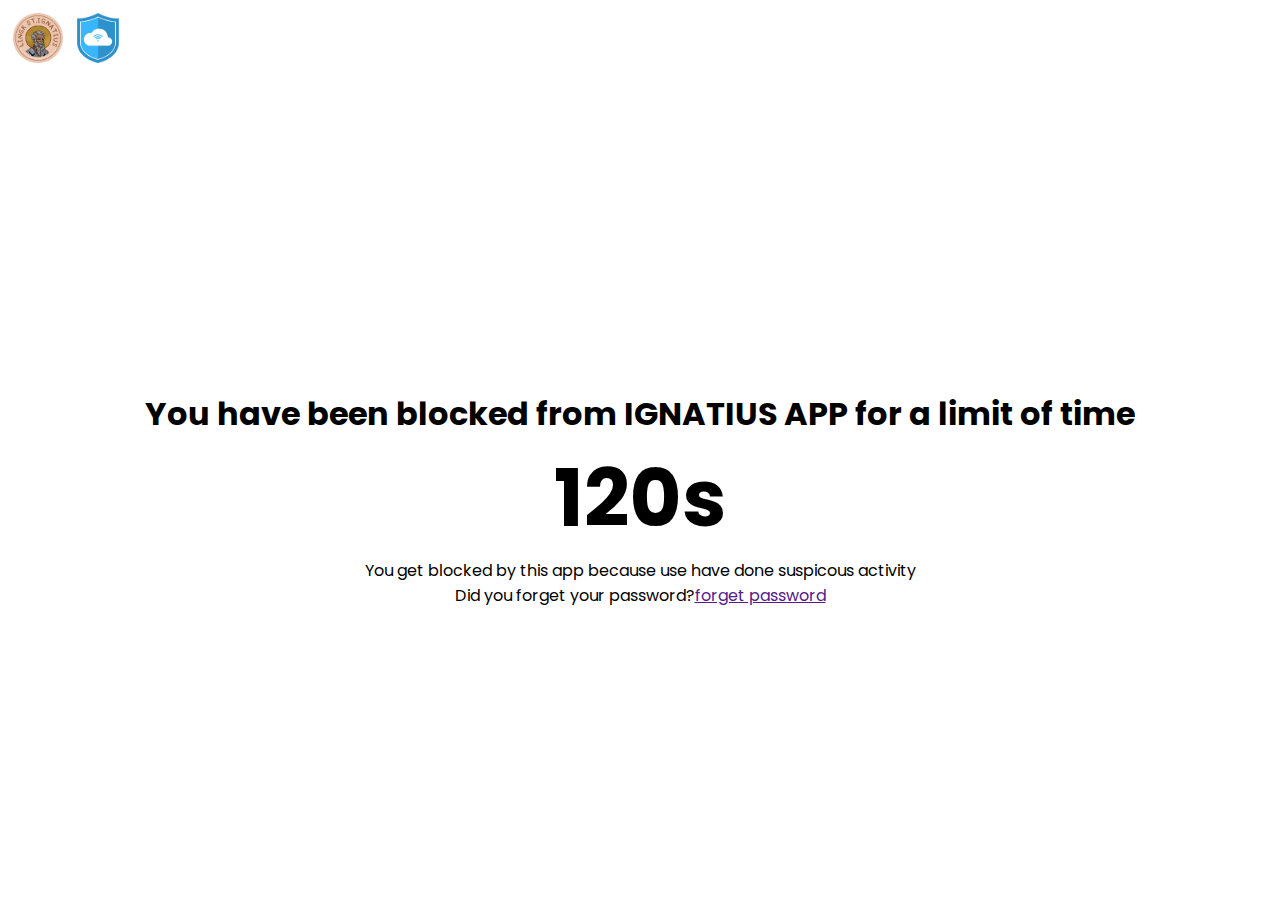
<file: blocked.html>
<!DOCTYPE html>
<html lang="en">
  <head>
    <meta charset="UTF-8" />
    <meta name="viewport" content="width=device-width, initial-scale=1.0" />
    <title>USER BLOCKED</title>
    <link rel="icon" href="Logo.ico" type="image/icon" />
    <link rel="stylesheet" href="blocked.css" />
    <link rel="preconnect" href="https://fonts.googleapis.com" />
    <link rel="preconnect" href="https://fonts.gstatic.com" crossorigin />
    <link
      href="https://fonts.googleapis.com/css2?family=Poppins:ital,wght@0,100;0,200;0,300;0,400;0,500;0,600;0,700;0,800;0,900;1,100;1,200;1,300;1,400;1,500;1,600;1,700;1,800;1,900&display=swap"
      rel="stylesheet"
    />
  </head>
  <body>
    <div class="logo">
      <img src="Logo.png" alt="" />
      <img src="Skydome.png" alt="" />
    </div>
    <div class="main">
      <h1>You have been blocked from IGNATIUS APP for a limit of time</h1>
      <h1 class="time" id="time">30s</h1>
      <p>
        You get blocked by this app because use have done suspicous activity
      </p>
      <p>Did you forget your password?<a href="">forget password</a></p>
    </div>
  </body>
  <script src="blocked.js"></script>
</html>
</file>
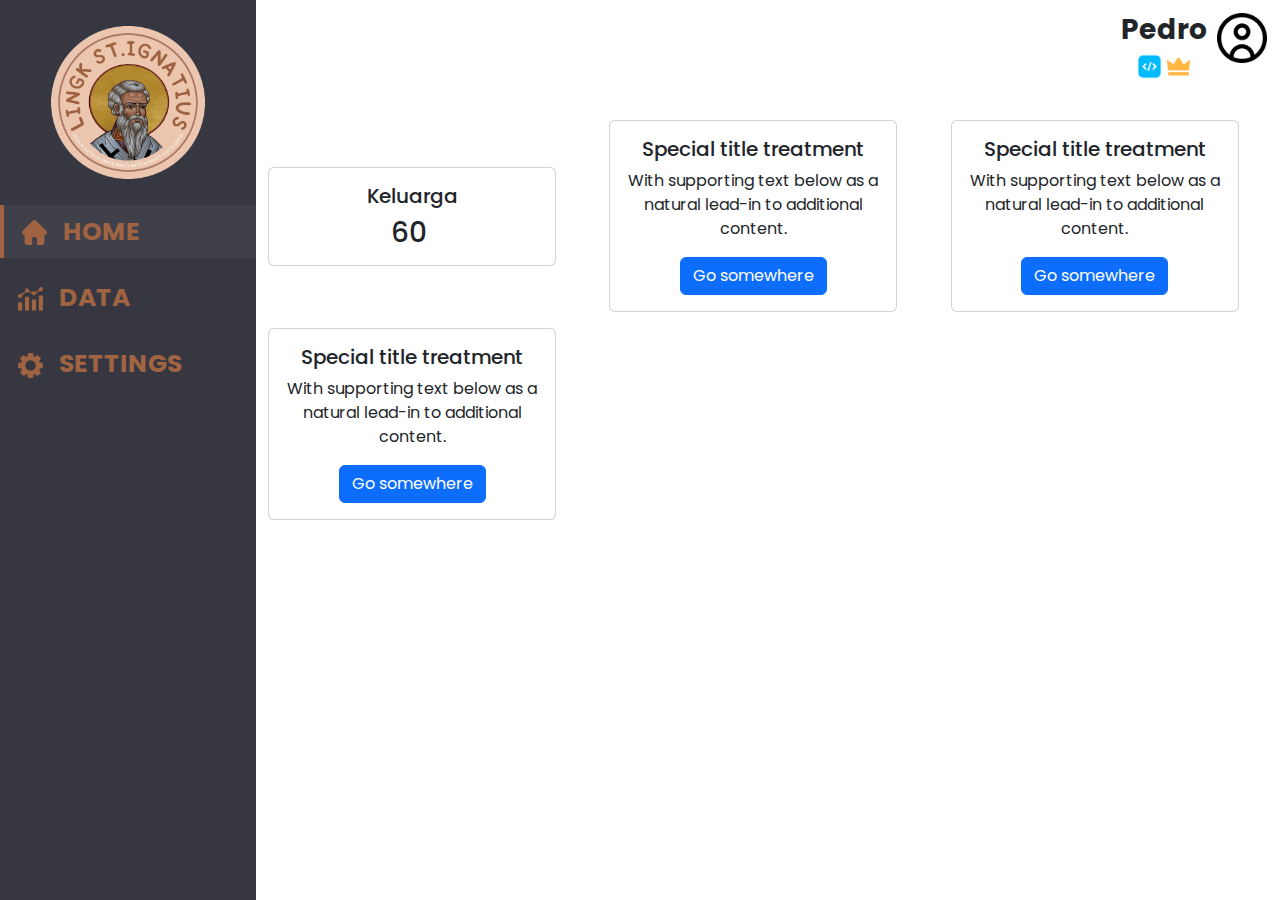
<file: main.html>
<!DOCTYPE html>
<html lang="en">
  <head>
    <meta charset="UTF-8" />
    <meta name="viewport" content="width=device-width, initial-scale=1.0" />
    <link rel="preconnect" href="https://fonts.googleapis.com" />
    <link rel="preconnect" href="https://fonts.gstatic.com" crossorigin />
    <link
      href="https://fonts.googleapis.com/css2?family=Poppins:ital,wght@0,100;0,200;0,300;0,400;0,500;0,600;0,700;0,800;0,900;1,100;1,200;1,300;1,400;1,500;1,600;1,700;1,800;1,900&display=swap"
      rel="stylesheet"
    />
    <link rel="stylesheet" href="StyleMain.css" />
    <link
      href="https://cdn.jsdelivr.net/npm/bootstrap@5.3.3/dist/css/bootstrap.min.css"
      rel="stylesheet"
      integrity="sha384-QWTKZyjpPEjISv5WaRU9OFeRpok6YctnYmDr5pNlyT2bRjXh0JMhjY6hW+ALEwIH"
      crossorigin="anonymous"
    />
    <title>Dashboard</title>
    <link rel="icon" type="image/icon" href="Logo.ico" />
  </head>
  <body>
    <div class="Main">
      <div class="Menu">
        <center>
          <img src="Logo.png" alt="" class="logo" />
          <br />
          <ul class="nav" style="border-radius: 0">
            <li class="nav-item">
              <a class="nav-link active" aria-current="page" href="#">
                <i><img src="home.png" /></i>
                HOME
              </a>
            </li>
            <li class="nav-item">
              <a class="nav-link" aria-current="page" href="#">
                <i><img src="data-analytics.png" /></i>
                DATA
              </a>
            </li>
            <li class="nav-item">
              <a class="nav-link" aria-current="page" href="#">
                <i><img src="settings.png" /></i>
                SETTINGS
              </a>
            </li>
          </ul>
        </center>
      </div>
      <div class="display2">
        <div class="Profile">
          <div class="text">
            <h3>
              <strong>Pedro</strong>
              <br />
              <span class="badge">
                <i><img src="code.png" /></i>
                <i><img src="crown.png" /></i>
              </span>
            </h3>
          </div>
          <img src="user.png" alt="" class="user" />
        </div>
        <div class="content">
          <div class="container text-center">
            <div class="row align-items-center">
              <div class="col">
                <div class="card text-center mb-3" style="width: 18rem">
                  <div class="card-body">
                    <h5 class="card-title">Keluarga</h5>
                    <h3 class="card-text">60</h3>
                  </div>
                </div>
              </div>
              <div class="col">
                <div class="card text-center mb-3" style="width: 18rem">
                  <div class="card-body">
                    <h5 class="card-title">Special title treatment</h5>
                    <p class="card-text">
                      With supporting text below as a natural lead-in to
                      additional content.
                    </p>
                    <a href="#" class="btn btn-primary">Go somewhere</a>
                  </div>
                </div>
              </div>
              <div class="col">
                <div class="card text-center mb-3" style="width: 18rem">
                  <div class="card-body">
                    <h5 class="card-title">Special title treatment</h5>
                    <p class="card-text">
                      With supporting text below as a natural lead-in to
                      additional content.
                    </p>
                    <a href="#" class="btn btn-primary">Go somewhere</a>
                  </div>
                </div>
              </div>
              <div class="col">
                <div class="card text-center mb-3" style="width: 18rem">
                  <div class="card-body">
                    <h5 class="card-title">Special title treatment</h5>
                    <p class="card-text">
                      With supporting text below as a natural lead-in to
                      additional content.
                    </p>
                    <a href="#" class="btn btn-primary">Go somewhere</a>
                  </div>
                </div>
              </div>
            </div>
          </div>
        </div>
      </div>
    </div>
  </body>
</html>
</file>
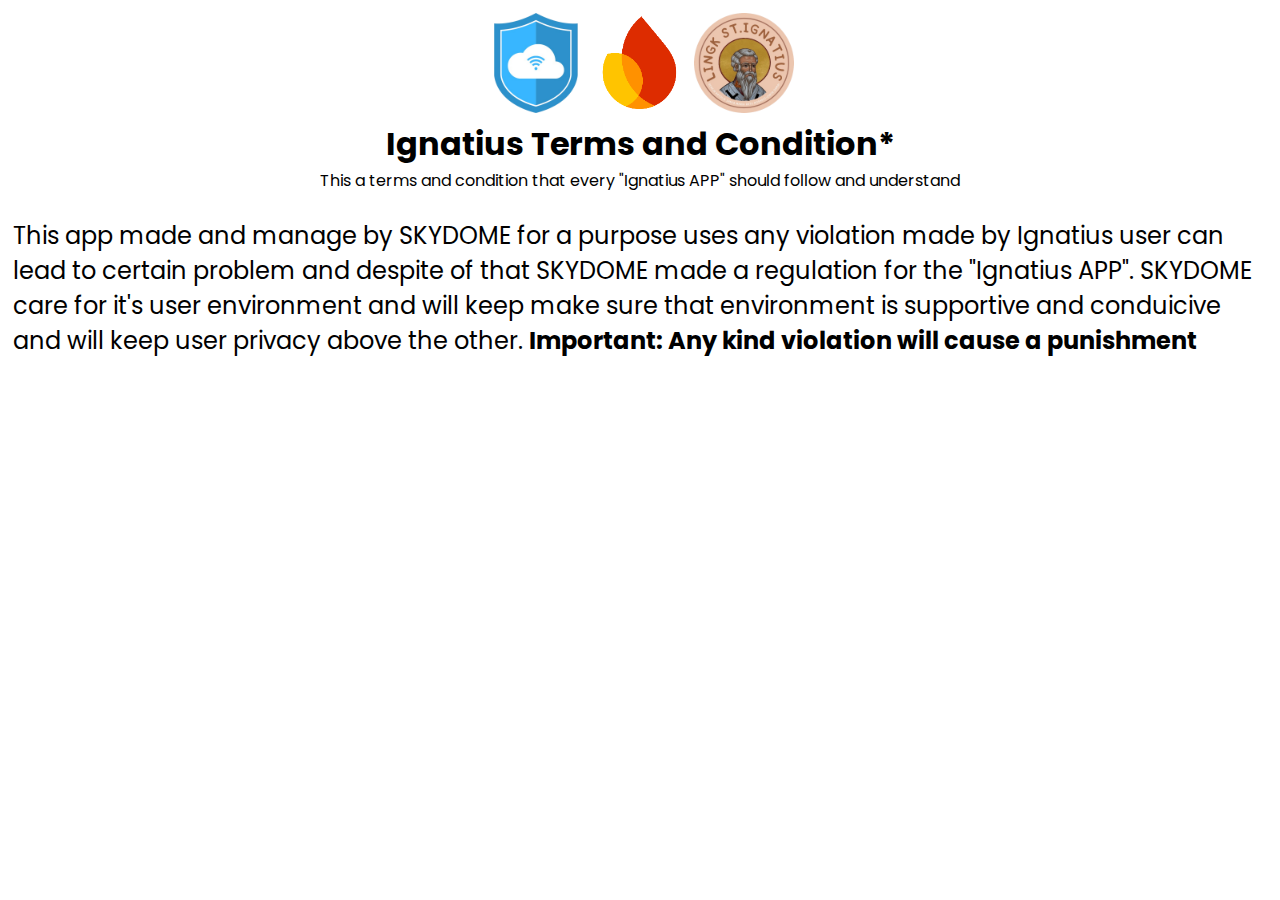
<file: tc.html>
<!DOCTYPE html>
<html lang="en">
  <head>
    <meta charset="UTF-8" />
    <meta name="viewport" content="width=device-width, initial-scale=1.0" />
    <title>Terms and Condition</title>
    <link rel="preconnect" href="https://fonts.googleapis.com" />
    <link rel="preconnect" href="https://fonts.gstatic.com" crossorigin />
    <link
      href="https://fonts.googleapis.com/css2?family=Poppins:ital,wght@0,100;0,200;0,300;0,400;0,500;0,600;0,700;0,800;0,900;1,100;1,200;1,300;1,400;1,500;1,600;1,700;1,800;1,900&display=swap"
      rel="stylesheet"
    />
    <link rel="icon" type="image/icon" href="Logo.ico" />
    <link rel="stylesheet" href="StyleTc.css" />
  </head>
  <body>
    <div class="main">
      <div class="title">
        <img src="Skydome.png" alt="" />
        <img src="touchicon-180.png" alt="" />
        <img src="Logo.png" alt="" />
        <h1>Ignatius Terms and Condition*</h1>
        <p>
          This a terms and condition that every "Ignatius APP" should follow and
          understand
        </p>
      </div>
      <div class="content">
        <p>
          This app made and manage by SKYDOME for a purpose uses any violation
          made by Ignatius user can lead to certain problem and despite of that
          SKYDOME made a regulation for the "Ignatius APP". SKYDOME care for
          it's user environment and will keep make sure that environment is
          supportive and conduicive and will keep user privacy above the other.
          <strong>Important: Any kind violation will cause a punishment</strong>
        </p>
      </div>
    </div>
  </body>
</html>
</file>
<file: blocked.css>
*{
    margin: 0;
    padding: 0;
    font-family: "Poppins";
}
.main{
    width: 100%;
    height: 86dvh;
    align-content: center;
    text-align: center;
}
.logo img{
    width: 4%;
    height: auto;
    margin-right: 0.5%;
}
.logo{
    padding-left: 1%;
    padding-top: 1%;
    width: 98%;
    height: 11dvh;
}
.text{
    width: 100%;
    height: auto;
}
.time{
    font-size: 500%;
}
</file>
<file: StyleMain.css>
*{
    margin: 0;
    padding: 0;
    font-family: "Poppins";
}
.Main{
    width: 100%;
    height: 100vh;
    align-content: center;
    display: flex;
}
.Menu{
    width: 20%;
    height: 100%;
    background-color: #363740;
    align-items: center;
}
.logo{
    margin-top: 10%;
    margin-bottom: 5%;
    width: 60%;
    height: auto;
}
.Profile{
    width: 100%;
    background-color: white;
    display: flex;
    height: 100px;
    padding-left: 1%;
    padding-right: 1%;
    padding-bottom: 1%;
    justify-content: end;
    padding-top: 1%;
    border-color: rgba(255, 24, 24, 0);
    border-style:solid;
}
h3{
    text-align: end;
    margin-right: 2%;
}
.badge{
    background-color: rgba(192, 192, 192, 0);
    border-radius: 25px;
    color: white;
    font-weight: normal;
}
i img{
    height: 25px;
    width: auto;
}
.user{
    width: 50px;
    height: 50px;
    margin-left: 1%;
}
.nav .nav-item a img{
    width: 25px;
    height: 25px;
    margin-right: 5%;
    margin-left: 1%;
}
.nav .nav-item a{
    text-align: start;
    font-size: 25px;
    font-weight: bold;
}
.nav .nav-item{
    width: 100%;
}
.nav .nav-item .nav-link{
    color: #a06442;
    margin-top: 5%;
}
.nav .nav-item .nav-link.active{
    background-color: #3f4049;
    border-left: 4px solid;
    color: #a06442;
}
.display2{
    width: 80%;
}
.content{
    margin-top: 2%;
    width: 100%;
}
.card-text{
    text-align: center;
}
</file>
<file: StyleTc.css>
*{
    margin: 0;
    padding: 0;
    font-family: "Poppins";
}
img{
    width: 100px;
    height: auto;
}
.main{
    text-align: center;
}
.title{
    margin-top: 1%;
    align-items: center;
}
.content{
    width: 98%;
    margin-top: 2%;
    text-align: start;
    margin-left: 1%;
    margin-right: 1%;
}
.content p{
    font-size: x-large;
}
</file>
